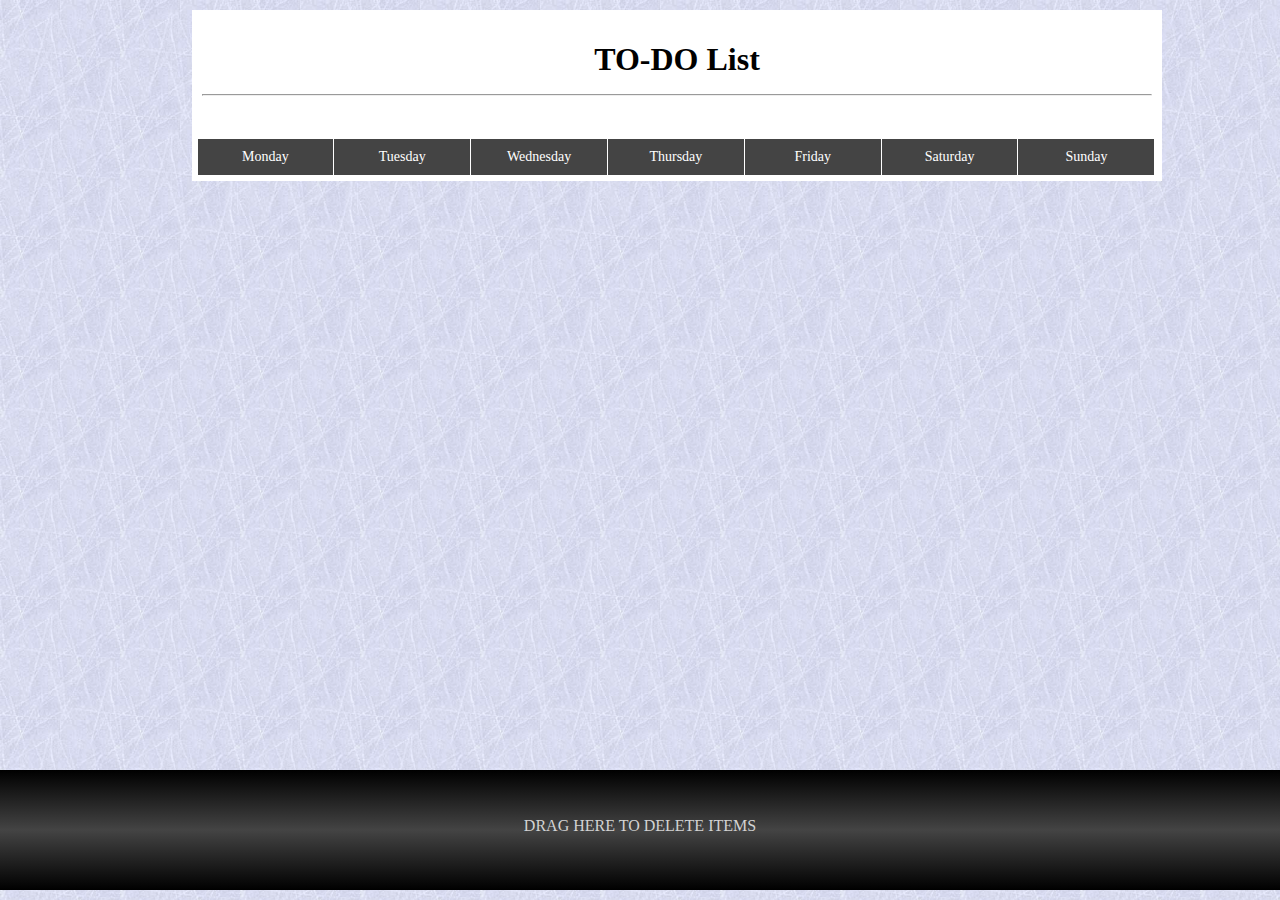
<file: index.html>
<!DOCTYPE html>

<html>
    <head>
        
        <title>To-do List</title>
        <link href="To-do.css" rel="stylesheet">
        <link href="normalize.css" rel="stylesheet">
        
        <link href="js/jquery-ui-1.12.1/jquery-ui.min.css" rel="stylesheet">
    </head>
    
    <body>

        <div class="container" id="todoListWrapper">
            <h1>TO-DO List <hr></h1>
           
            
            <div id="todoList">
                <ul>
                    <li class="listTitle">Monday</li>
                    <li class="addItem"><input type="text" placeholder="add new item..."></li>
                </ul>
                <ul>
                    <li class="listTitle">Tuesday</li>
                    <li class="addItem"><input type="text" placeholder="add new item..."></li>
                </ul>
                <ul>
                    <li class="listTitle">Wednesday</li>
                    <li class="addItem"><input type="text" placeholder="add new item..."></li>
                </ul>
                <ul>
                    <li class="listTitle">Thursday</li>
                    <li class="addItem"><input type="text" placeholder="add new item..."></li>
                </ul>
                <ul>
                    <li class="listTitle">Friday</li>
                    <li class="addItem"><input type="text" placeholder="add new item..."></li>
                </ul>
                <ul>
                    <li class="listTitle">Saturday</li>
                    <li class="addItem"><input type="text" placeholder="add new item..."></li>
                </ul>
                <ul>
                    <li class="listTitle">Sunday</li>
                    <li class="addItem"><input type="text" placeholder="add new item..."></li>
                </ul>
            </div><!--todoList-->
        </div><!--todoListWrapper-->
        
        <div id="trash"><br><br><block>DRAG HERE TO DELETE ITEMS</block></div>
        
        <!-- from the CDN net direct-->
<!--not working     <script src="//code.jquery.com/jquery-3.3.1.min.js"></script>       -->
        <!-- from the file if direct causes error-->
        <script>window.jQuery || document.write('<script src="js/jquery-3.3.1.js"><\/script>'); </script>
        
        <script src="js/jquery-ui-1.12.1/jquery-ui.min.js"></script>
        
        <!--default your created js otherwise-->    
        <script src="js/script.js"></script>
        
    </body>
</html>
</file>
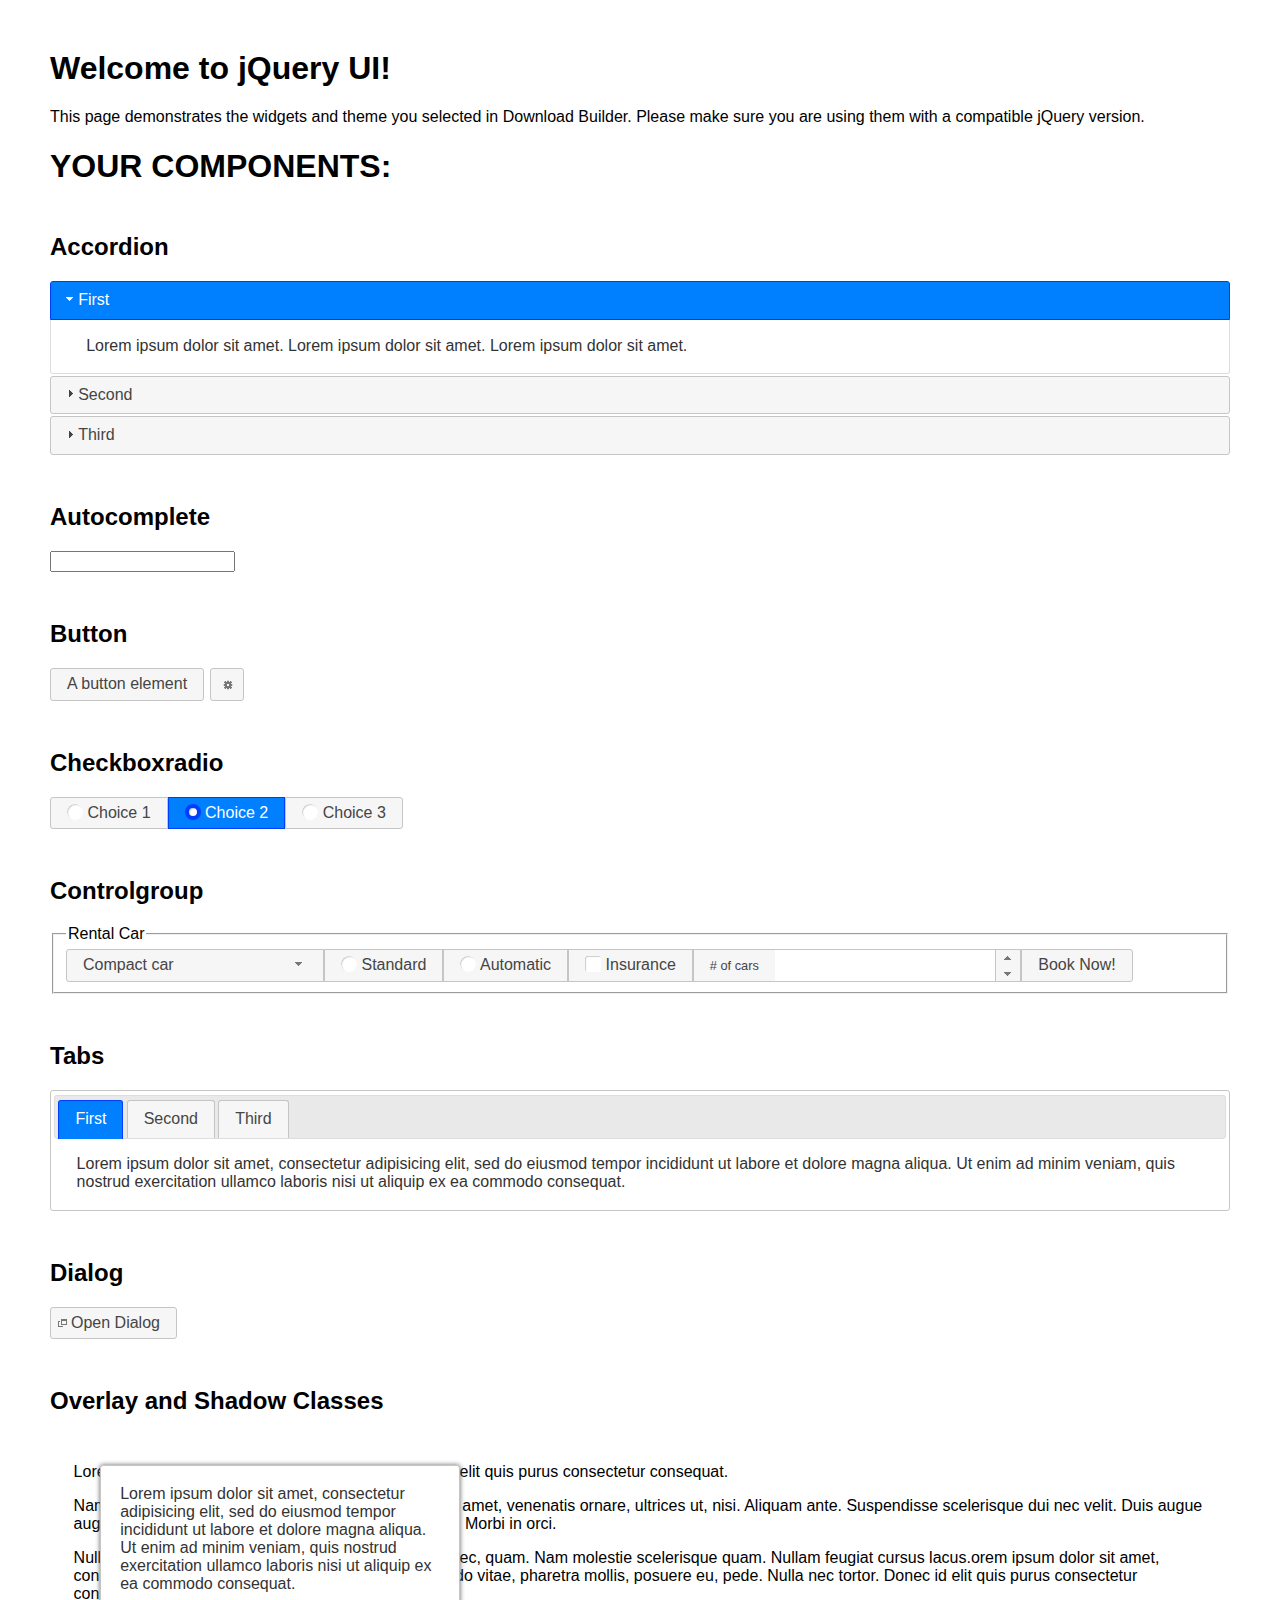
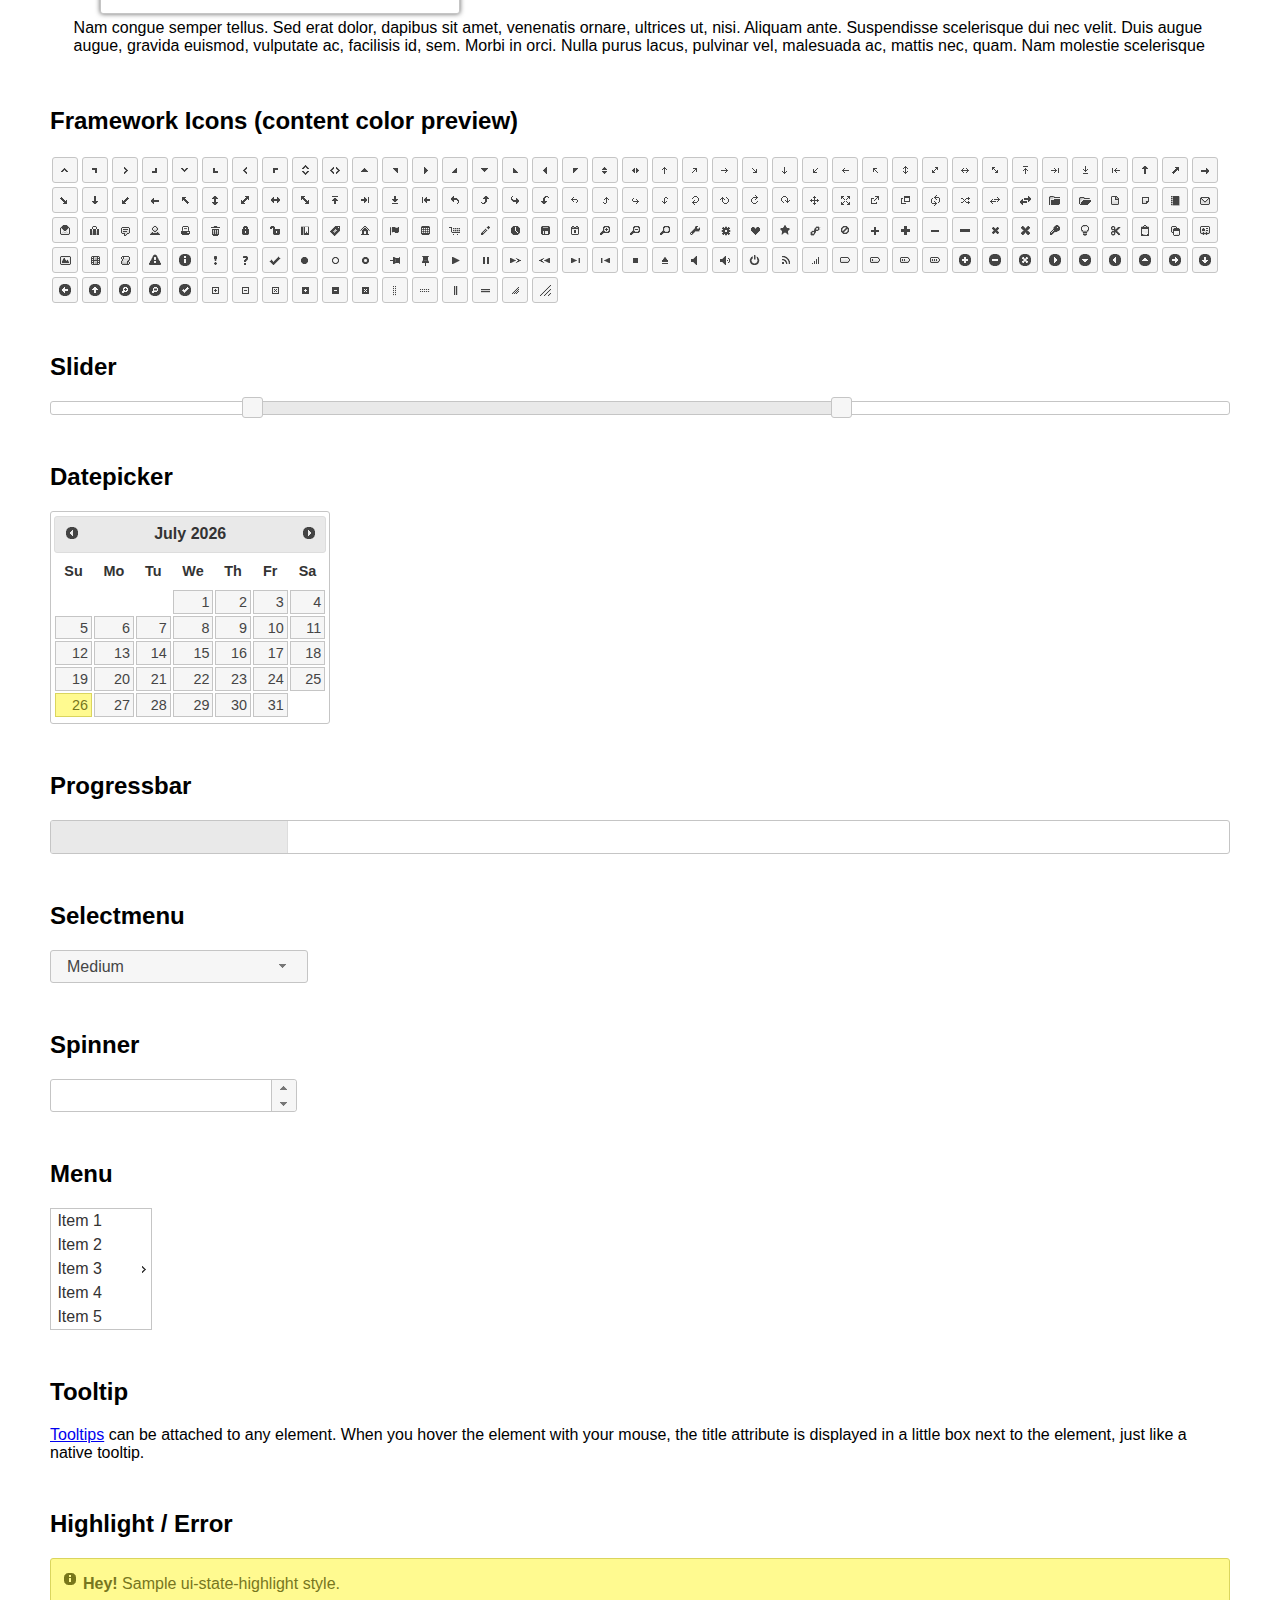
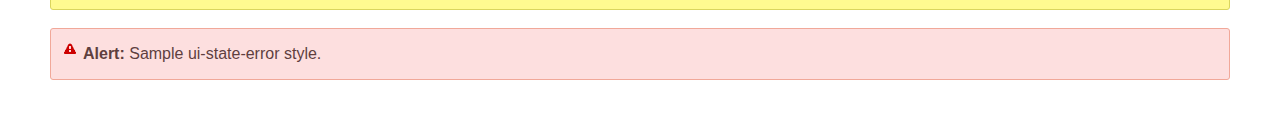
<file: js/jquery-ui-1.12.1/index.html>
<!doctype html>
<html lang="us">
<head>
	<meta charset="utf-8">
	<title>jQuery UI Example Page</title>
	<link href="jquery-ui.css" rel="stylesheet">
	<style>
	body{
		font-family: "Trebuchet MS", sans-serif;
		margin: 50px;
	}
	.demoHeaders {
		margin-top: 2em;
	}
	#dialog-link {
		padding: .4em 1em .4em 20px;
		text-decoration: none;
		position: relative;
	}
	#dialog-link span.ui-icon {
		margin: 0 5px 0 0;
		position: absolute;
		left: .2em;
		top: 50%;
		margin-top: -8px;
	}
	#icons {
		margin: 0;
		padding: 0;
	}
	#icons li {
		margin: 2px;
		position: relative;
		padding: 4px 0;
		cursor: pointer;
		float: left;
		list-style: none;
	}
	#icons span.ui-icon {
		float: left;
		margin: 0 4px;
	}
	.fakewindowcontain .ui-widget-overlay {
		position: absolute;
	}
	select {
		width: 200px;
	}
	</style>
</head>
<body>

<h1>Welcome to jQuery UI!</h1>

<div class="ui-widget">
	<p>This page demonstrates the widgets and theme you selected in Download Builder. Please make sure you are using them with a compatible jQuery version.</p>
</div>

<h1>YOUR COMPONENTS:</h1>


<!-- Accordion -->
<h2 class="demoHeaders">Accordion</h2>
<div id="accordion">
	<h3>First</h3>
	<div>Lorem ipsum dolor sit amet. Lorem ipsum dolor sit amet. Lorem ipsum dolor sit amet.</div>
	<h3>Second</h3>
	<div>Phasellus mattis tincidunt nibh.</div>
	<h3>Third</h3>
	<div>Nam dui erat, auctor a, dignissim quis.</div>
</div>



<!-- Autocomplete -->
<h2 class="demoHeaders">Autocomplete</h2>
<div>
	<input id="autocomplete" title="type &quot;a&quot;">
</div>



<!-- Button -->
<h2 class="demoHeaders">Button</h2>
<button id="button">A button element</button>
<button id="button-icon">An icon-only button</button>



<!-- Checkboxradio -->
<h2 class="demoHeaders">Checkboxradio</h2>
<form style="margin-top: 1em;">
	<div id="radioset">
		<input type="radio" id="radio1" name="radio"><label for="radio1">Choice 1</label>
		<input type="radio" id="radio2" name="radio" checked="checked"><label for="radio2">Choice 2</label>
		<input type="radio" id="radio3" name="radio"><label for="radio3">Choice 3</label>
	</div>
</form>



<!-- Controlgroup -->
<h2 class="demoHeaders">Controlgroup</h2>
<fieldset>
	<legend>Rental Car</legend>
	<div id="controlgroup">
		<select id="car-type">
			<option>Compact car</option>
			<option>Midsize car</option>
			<option>Full size car</option>
			<option>SUV</option>
			<option>Luxury</option>
			<option>Truck</option>
			<option>Van</option>
		</select>
		<label for="transmission-standard">Standard</label>
		<input type="radio" name="transmission" id="transmission-standard">
		<label for="transmission-automatic">Automatic</label>
		<input type="radio" name="transmission" id="transmission-automatic">
		<label for="insurance">Insurance</label>
		<input type="checkbox" name="insurance" id="insurance">
		<label for="horizontal-spinner" class="ui-controlgroup-label"># of cars</label>
		<input id="horizontal-spinner" class="ui-spinner-input">
		<button>Book Now!</button>
	</div>
</fieldset>



<!-- Tabs -->
<h2 class="demoHeaders">Tabs</h2>
<div id="tabs">
	<ul>
		<li><a href="#tabs-1">First</a></li>
		<li><a href="#tabs-2">Second</a></li>
		<li><a href="#tabs-3">Third</a></li>
	</ul>
	<div id="tabs-1">Lorem ipsum dolor sit amet, consectetur adipisicing elit, sed do eiusmod tempor incididunt ut labore et dolore magna aliqua. Ut enim ad minim veniam, quis nostrud exercitation ullamco laboris nisi ut aliquip ex ea commodo consequat.</div>
	<div id="tabs-2">Phasellus mattis tincidunt nibh. Cras orci urna, blandit id, pretium vel, aliquet ornare, felis. Maecenas scelerisque sem non nisl. Fusce sed lorem in enim dictum bibendum.</div>
	<div id="tabs-3">Nam dui erat, auctor a, dignissim quis, sollicitudin eu, felis. Pellentesque nisi urna, interdum eget, sagittis et, consequat vestibulum, lacus. Mauris porttitor ullamcorper augue.</div>
</div>



<h2 class="demoHeaders">Dialog</h2>
<p>
	<button id="dialog-link" class="ui-button ui-corner-all ui-widget">
		<span class="ui-icon ui-icon-newwin"></span>Open Dialog
	</button>
</p>

<h2 class="demoHeaders">Overlay and Shadow Classes</h2>
<div style="position: relative; width: 96%; height: 200px; padding:1% 2%; overflow:hidden;" class="fakewindowcontain">
	<p>Lorem ipsum dolor sit amet,  Nulla nec tortor. Donec id elit quis purus consectetur consequat. </p><p>Nam congue semper tellus. Sed erat dolor, dapibus sit amet, venenatis ornare, ultrices ut, nisi. Aliquam ante. Suspendisse scelerisque dui nec velit. Duis augue augue, gravida euismod, vulputate ac, facilisis id, sem. Morbi in orci. </p><p>Nulla purus lacus, pulvinar vel, malesuada ac, mattis nec, quam. Nam molestie scelerisque quam. Nullam feugiat cursus lacus.orem ipsum dolor sit amet, consectetur adipiscing elit. Donec libero risus, commodo vitae, pharetra mollis, posuere eu, pede. Nulla nec tortor. Donec id elit quis purus consectetur consequat. </p><p>Nam congue semper tellus. Sed erat dolor, dapibus sit amet, venenatis ornare, ultrices ut, nisi. Aliquam ante. Suspendisse scelerisque dui nec velit. Duis augue augue, gravida euismod, vulputate ac, facilisis id, sem. Morbi in orci. Nulla purus lacus, pulvinar vel, malesuada ac, mattis nec, quam. Nam molestie scelerisque quam. </p><p>Nullam feugiat cursus lacus.orem ipsum dolor sit amet, consectetur adipiscing elit. Donec libero risus, commodo vitae, pharetra mollis, posuere eu, pede. Nulla nec tortor. Donec id elit quis purus consectetur consequat. Nam congue semper tellus. Sed erat dolor, dapibus sit amet, venenatis ornare, ultrices ut, nisi. Aliquam ante. </p><p>Suspendisse scelerisque dui nec velit. Duis augue augue, gravida euismod, vulputate ac, facilisis id, sem. Morbi in orci. Nulla purus lacus, pulvinar vel, malesuada ac, mattis nec, quam. Nam molestie scelerisque quam. Nullam feugiat cursus lacus.orem ipsum dolor sit amet, consectetur adipiscing elit. Donec libero risus, commodo vitae, pharetra mollis, posuere eu, pede. Nulla nec tortor. Donec id elit quis purus consectetur consequat. Nam congue semper tellus. Sed erat dolor, dapibus sit amet, venenatis ornare, ultrices ut, nisi. </p>

	<!-- ui-dialog -->
	<div class="ui-widget-overlay ui-front"></div>
	<div style="position: absolute; width: 320px; left: 50px; top: 30px; padding: 1.2em" class="ui-widget ui-front ui-widget-content ui-corner-all ui-widget-shadow">
		Lorem ipsum dolor sit amet, consectetur adipisicing elit, sed do eiusmod tempor incididunt ut labore et dolore magna aliqua. Ut enim ad minim veniam, quis nostrud exercitation ullamco laboris nisi ut aliquip ex ea commodo consequat.
	</div>

</div>

<!-- ui-dialog -->
<div id="dialog" title="Dialog Title">
	<p>Lorem ipsum dolor sit amet, consectetur adipisicing elit, sed do eiusmod tempor incididunt ut labore et dolore magna aliqua. Ut enim ad minim veniam, quis nostrud exercitation ullamco laboris nisi ut aliquip ex ea commodo consequat.</p>
</div>



<h2 class="demoHeaders">Framework Icons (content color preview)</h2>
<ul id="icons" class="ui-widget ui-helper-clearfix">
	<li class="ui-state-default ui-corner-all" title=".ui-icon-caret-1-n"><span class="ui-icon ui-icon-caret-1-n"></span></li>
	<li class="ui-state-default ui-corner-all" title=".ui-icon-caret-1-ne"><span class="ui-icon ui-icon-caret-1-ne"></span></li>
	<li class="ui-state-default ui-corner-all" title=".ui-icon-caret-1-e"><span class="ui-icon ui-icon-caret-1-e"></span></li>
	<li class="ui-state-default ui-corner-all" title=".ui-icon-caret-1-se"><span class="ui-icon ui-icon-caret-1-se"></span></li>
	<li class="ui-state-default ui-corner-all" title=".ui-icon-caret-1-s"><span class="ui-icon ui-icon-caret-1-s"></span></li>
	<li class="ui-state-default ui-corner-all" title=".ui-icon-caret-1-sw"><span class="ui-icon ui-icon-caret-1-sw"></span></li>
	<li class="ui-state-default ui-corner-all" title=".ui-icon-caret-1-w"><span class="ui-icon ui-icon-caret-1-w"></span></li>
	<li class="ui-state-default ui-corner-all" title=".ui-icon-caret-1-nw"><span class="ui-icon ui-icon-caret-1-nw"></span></li>
	<li class="ui-state-default ui-corner-all" title=".ui-icon-caret-2-n-s"><span class="ui-icon ui-icon-caret-2-n-s"></span></li>
	<li class="ui-state-default ui-corner-all" title=".ui-icon-caret-2-e-w"><span class="ui-icon ui-icon-caret-2-e-w"></span></li>
	<li class="ui-state-default ui-corner-all" title=".ui-icon-triangle-1-n"><span class="ui-icon ui-icon-triangle-1-n"></span></li>
	<li class="ui-state-default ui-corner-all" title=".ui-icon-triangle-1-ne"><span class="ui-icon ui-icon-triangle-1-ne"></span></li>
	<li class="ui-state-default ui-corner-all" title=".ui-icon-triangle-1-e"><span class="ui-icon ui-icon-triangle-1-e"></span></li>
	<li class="ui-state-default ui-corner-all" title=".ui-icon-triangle-1-se"><span class="ui-icon ui-icon-triangle-1-se"></span></li>
	<li class="ui-state-default ui-corner-all" title=".ui-icon-triangle-1-s"><span class="ui-icon ui-icon-triangle-1-s"></span></li>
	<li class="ui-state-default ui-corner-all" title=".ui-icon-triangle-1-sw"><span class="ui-icon ui-icon-triangle-1-sw"></span></li>
	<li class="ui-state-default ui-corner-all" title=".ui-icon-triangle-1-w"><span class="ui-icon ui-icon-triangle-1-w"></span></li>
	<li class="ui-state-default ui-corner-all" title=".ui-icon-triangle-1-nw"><span class="ui-icon ui-icon-triangle-1-nw"></span></li>
	<li class="ui-state-default ui-corner-all" title=".ui-icon-triangle-2-n-s"><span class="ui-icon ui-icon-triangle-2-n-s"></span></li>
	<li class="ui-state-default ui-corner-all" title=".ui-icon-triangle-2-e-w"><span class="ui-icon ui-icon-triangle-2-e-w"></span></li>
	<li class="ui-state-default ui-corner-all" title=".ui-icon-arrow-1-n"><span class="ui-icon ui-icon-arrow-1-n"></span></li>
	<li class="ui-state-default ui-corner-all" title=".ui-icon-arrow-1-ne"><span class="ui-icon ui-icon-arrow-1-ne"></span></li>
	<li class="ui-state-default ui-corner-all" title=".ui-icon-arrow-1-e"><span class="ui-icon ui-icon-arrow-1-e"></span></li>
	<li class="ui-state-default ui-corner-all" title=".ui-icon-arrow-1-se"><span class="ui-icon ui-icon-arrow-1-se"></span></li>
	<li class="ui-state-default ui-corner-all" title=".ui-icon-arrow-1-s"><span class="ui-icon ui-icon-arrow-1-s"></span></li>
	<li class="ui-state-default ui-corner-all" title=".ui-icon-arrow-1-sw"><span class="ui-icon ui-icon-arrow-1-sw"></span></li>
	<li class="ui-state-default ui-corner-all" title=".ui-icon-arrow-1-w"><span class="ui-icon ui-icon-arrow-1-w"></span></li>
	<li class="ui-state-default ui-corner-all" title=".ui-icon-arrow-1-nw"><span class="ui-icon ui-icon-arrow-1-nw"></span></li>
	<li class="ui-state-default ui-corner-all" title=".ui-icon-arrow-2-n-s"><span class="ui-icon ui-icon-arrow-2-n-s"></span></li>
	<li class="ui-state-default ui-corner-all" title=".ui-icon-arrow-2-ne-sw"><span class="ui-icon ui-icon-arrow-2-ne-sw"></span></li>
	<li class="ui-state-default ui-corner-all" title=".ui-icon-arrow-2-e-w"><span class="ui-icon ui-icon-arrow-2-e-w"></span></li>
	<li class="ui-state-default ui-corner-all" title=".ui-icon-arrow-2-se-nw"><span class="ui-icon ui-icon-arrow-2-se-nw"></span></li>
	<li class="ui-state-default ui-corner-all" title=".ui-icon-arrowstop-1-n"><span class="ui-icon ui-icon-arrowstop-1-n"></span></li>
	<li class="ui-state-default ui-corner-all" title=".ui-icon-arrowstop-1-e"><span class="ui-icon ui-icon-arrowstop-1-e"></span></li>
	<li class="ui-state-default ui-corner-all" title=".ui-icon-arrowstop-1-s"><span class="ui-icon ui-icon-arrowstop-1-s"></span></li>
	<li class="ui-state-default ui-corner-all" title=".ui-icon-arrowstop-1-w"><span class="ui-icon ui-icon-arrowstop-1-w"></span></li>
	<li class="ui-state-default ui-corner-all" title=".ui-icon-arrowthick-1-n"><span class="ui-icon ui-icon-arrowthick-1-n"></span></li>
	<li class="ui-state-default ui-corner-all" title=".ui-icon-arrowthick-1-ne"><span class="ui-icon ui-icon-arrowthick-1-ne"></span></li>
	<li class="ui-state-default ui-corner-all" title=".ui-icon-arrowthick-1-e"><span class="ui-icon ui-icon-arrowthick-1-e"></span></li>
	<li class="ui-state-default ui-corner-all" title=".ui-icon-arrowthick-1-se"><span class="ui-icon ui-icon-arrowthick-1-se"></span></li>
	<li class="ui-state-default ui-corner-all" title=".ui-icon-arrowthick-1-s"><span class="ui-icon ui-icon-arrowthick-1-s"></span></li>
	<li class="ui-state-default ui-corner-all" title=".ui-icon-arrowthick-1-sw"><span class="ui-icon ui-icon-arrowthick-1-sw"></span></li>
	<li class="ui-state-default ui-corner-all" title=".ui-icon-arrowthick-1-w"><span class="ui-icon ui-icon-arrowthick-1-w"></span></li>
	<li class="ui-state-default ui-corner-all" title=".ui-icon-arrowthick-1-nw"><span class="ui-icon ui-icon-arrowthick-1-nw"></span></li>
	<li class="ui-state-default ui-corner-all" title=".ui-icon-arrowthick-2-n-s"><span class="ui-icon ui-icon-arrowthick-2-n-s"></span></li>
	<li class="ui-state-default ui-corner-all" title=".ui-icon-arrowthick-2-ne-sw"><span class="ui-icon ui-icon-arrowthick-2-ne-sw"></span></li>
	<li class="ui-state-default ui-corner-all" title=".ui-icon-arrowthick-2-e-w"><span class="ui-icon ui-icon-arrowthick-2-e-w"></span></li>
	<li class="ui-state-default ui-corner-all" title=".ui-icon-arrowthick-2-se-nw"><span class="ui-icon ui-icon-arrowthick-2-se-nw"></span></li>
	<li class="ui-state-default ui-corner-all" title=".ui-icon-arrowthickstop-1-n"><span class="ui-icon ui-icon-arrowthickstop-1-n"></span></li>
	<li class="ui-state-default ui-corner-all" title=".ui-icon-arrowthickstop-1-e"><span class="ui-icon ui-icon-arrowthickstop-1-e"></span></li>
	<li class="ui-state-default ui-corner-all" title=".ui-icon-arrowthickstop-1-s"><span class="ui-icon ui-icon-arrowthickstop-1-s"></span></li>
	<li class="ui-state-default ui-corner-all" title=".ui-icon-arrowthickstop-1-w"><span class="ui-icon ui-icon-arrowthickstop-1-w"></span></li>
	<li class="ui-state-default ui-corner-all" title=".ui-icon-arrowreturnthick-1-w"><span class="ui-icon ui-icon-arrowreturnthick-1-w"></span></li>
	<li class="ui-state-default ui-corner-all" title=".ui-icon-arrowreturnthick-1-n"><span class="ui-icon ui-icon-arrowreturnthick-1-n"></span></li>
	<li class="ui-state-default ui-corner-all" title=".ui-icon-arrowreturnthick-1-e"><span class="ui-icon ui-icon-arrowreturnthick-1-e"></span></li>
	<li class="ui-state-default ui-corner-all" title=".ui-icon-arrowreturnthick-1-s"><span class="ui-icon ui-icon-arrowreturnthick-1-s"></span></li>
	<li class="ui-state-default ui-corner-all" title=".ui-icon-arrowreturn-1-w"><span class="ui-icon ui-icon-arrowreturn-1-w"></span></li>
	<li class="ui-state-default ui-corner-all" title=".ui-icon-arrowreturn-1-n"><span class="ui-icon ui-icon-arrowreturn-1-n"></span></li>
	<li class="ui-state-default ui-corner-all" title=".ui-icon-arrowreturn-1-e"><span class="ui-icon ui-icon-arrowreturn-1-e"></span></li>
	<li class="ui-state-default ui-corner-all" title=".ui-icon-arrowreturn-1-s"><span class="ui-icon ui-icon-arrowreturn-1-s"></span></li>
	<li class="ui-state-default ui-corner-all" title=".ui-icon-arrowrefresh-1-w"><span class="ui-icon ui-icon-arrowrefresh-1-w"></span></li>
	<li class="ui-state-default ui-corner-all" title=".ui-icon-arrowrefresh-1-n"><span class="ui-icon ui-icon-arrowrefresh-1-n"></span></li>
	<li class="ui-state-default ui-corner-all" title=".ui-icon-arrowrefresh-1-e"><span class="ui-icon ui-icon-arrowrefresh-1-e"></span></li>
	<li class="ui-state-default ui-corner-all" title=".ui-icon-arrowrefresh-1-s"><span class="ui-icon ui-icon-arrowrefresh-1-s"></span></li>
	<li class="ui-state-default ui-corner-all" title=".ui-icon-arrow-4"><span class="ui-icon ui-icon-arrow-4"></span></li>
	<li class="ui-state-default ui-corner-all" title=".ui-icon-arrow-4-diag"><span class="ui-icon ui-icon-arrow-4-diag"></span></li>
	<li class="ui-state-default ui-corner-all" title=".ui-icon-extlink"><span class="ui-icon ui-icon-extlink"></span></li>
	<li class="ui-state-default ui-corner-all" title=".ui-icon-newwin"><span class="ui-icon ui-icon-newwin"></span></li>
	<li class="ui-state-default ui-corner-all" title=".ui-icon-refresh"><span class="ui-icon ui-icon-refresh"></span></li>
	<li class="ui-state-default ui-corner-all" title=".ui-icon-shuffle"><span class="ui-icon ui-icon-shuffle"></span></li>
	<li class="ui-state-default ui-corner-all" title=".ui-icon-transfer-e-w"><span class="ui-icon ui-icon-transfer-e-w"></span></li>
	<li class="ui-state-default ui-corner-all" title=".ui-icon-transferthick-e-w"><span class="ui-icon ui-icon-transferthick-e-w"></span></li>
	<li class="ui-state-default ui-corner-all" title=".ui-icon-folder-collapsed"><span class="ui-icon ui-icon-folder-collapsed"></span></li>
	<li class="ui-state-default ui-corner-all" title=".ui-icon-folder-open"><span class="ui-icon ui-icon-folder-open"></span></li>
	<li class="ui-state-default ui-corner-all" title=".ui-icon-document"><span class="ui-icon ui-icon-document"></span></li>
	<li class="ui-state-default ui-corner-all" title=".ui-icon-document-b"><span class="ui-icon ui-icon-document-b"></span></li>
	<li class="ui-state-default ui-corner-all" title=".ui-icon-note"><span class="ui-icon ui-icon-note"></span></li>
	<li class="ui-state-default ui-corner-all" title=".ui-icon-mail-closed"><span class="ui-icon ui-icon-mail-closed"></span></li>
	<li class="ui-state-default ui-corner-all" title=".ui-icon-mail-open"><span class="ui-icon ui-icon-mail-open"></span></li>
	<li class="ui-state-default ui-corner-all" title=".ui-icon-suitcase"><span class="ui-icon ui-icon-suitcase"></span></li>
	<li class="ui-state-default ui-corner-all" title=".ui-icon-comment"><span class="ui-icon ui-icon-comment"></span></li>
	<li class="ui-state-default ui-corner-all" title=".ui-icon-person"><span class="ui-icon ui-icon-person"></span></li>
	<li class="ui-state-default ui-corner-all" title=".ui-icon-print"><span class="ui-icon ui-icon-print"></span></li>
	<li class="ui-state-default ui-corner-all" title=".ui-icon-trash"><span class="ui-icon ui-icon-trash"></span></li>
	<li class="ui-state-default ui-corner-all" title=".ui-icon-locked"><span class="ui-icon ui-icon-locked"></span></li>
	<li class="ui-state-default ui-corner-all" title=".ui-icon-unlocked"><span class="ui-icon ui-icon-unlocked"></span></li>
	<li class="ui-state-default ui-corner-all" title=".ui-icon-bookmark"><span class="ui-icon ui-icon-bookmark"></span></li>
	<li class="ui-state-default ui-corner-all" title=".ui-icon-tag"><span class="ui-icon ui-icon-tag"></span></li>
	<li class="ui-state-default ui-corner-all" title=".ui-icon-home"><span class="ui-icon ui-icon-home"></span></li>
	<li class="ui-state-default ui-corner-all" title=".ui-icon-flag"><span class="ui-icon ui-icon-flag"></span></li>
	<li class="ui-state-default ui-corner-all" title=".ui-icon-calculator"><span class="ui-icon ui-icon-calculator"></span></li>
	<li class="ui-state-default ui-corner-all" title=".ui-icon-cart"><span class="ui-icon ui-icon-cart"></span></li>
	<li class="ui-state-default ui-corner-all" title=".ui-icon-pencil"><span class="ui-icon ui-icon-pencil"></span></li>
	<li class="ui-state-default ui-corner-all" title=".ui-icon-clock"><span class="ui-icon ui-icon-clock"></span></li>
	<li class="ui-state-default ui-corner-all" title=".ui-icon-disk"><span class="ui-icon ui-icon-disk"></span></li>
	<li class="ui-state-default ui-corner-all" title=".ui-icon-calendar"><span class="ui-icon ui-icon-calendar"></span></li>
	<li class="ui-state-default ui-corner-all" title=".ui-icon-zoomin"><span class="ui-icon ui-icon-zoomin"></span></li>
	<li class="ui-state-default ui-corner-all" title=".ui-icon-zoomout"><span class="ui-icon ui-icon-zoomout"></span></li>
	<li class="ui-state-default ui-corner-all" title=".ui-icon-search"><span class="ui-icon ui-icon-search"></span></li>
	<li class="ui-state-default ui-corner-all" title=".ui-icon-wrench"><span class="ui-icon ui-icon-wrench"></span></li>
	<li class="ui-state-default ui-corner-all" title=".ui-icon-gear"><span class="ui-icon ui-icon-gear"></span></li>
	<li class="ui-state-default ui-corner-all" title=".ui-icon-heart"><span class="ui-icon ui-icon-heart"></span></li>
	<li class="ui-state-default ui-corner-all" title=".ui-icon-star"><span class="ui-icon ui-icon-star"></span></li>
	<li class="ui-state-default ui-corner-all" title=".ui-icon-link"><span class="ui-icon ui-icon-link"></span></li>
	<li class="ui-state-default ui-corner-all" title=".ui-icon-cancel"><span class="ui-icon ui-icon-cancel"></span></li>
	<li class="ui-state-default ui-corner-all" title=".ui-icon-plus"><span class="ui-icon ui-icon-plus"></span></li>
	<li class="ui-state-default ui-corner-all" title=".ui-icon-plusthick"><span class="ui-icon ui-icon-plusthick"></span></li>
	<li class="ui-state-default ui-corner-all" title=".ui-icon-minus"><span class="ui-icon ui-icon-minus"></span></li>
	<li class="ui-state-default ui-corner-all" title=".ui-icon-minusthick"><span class="ui-icon ui-icon-minusthick"></span></li>
	<li class="ui-state-default ui-corner-all" title=".ui-icon-close"><span class="ui-icon ui-icon-close"></span></li>
	<li class="ui-state-default ui-corner-all" title=".ui-icon-closethick"><span class="ui-icon ui-icon-closethick"></span></li>
	<li class="ui-state-default ui-corner-all" title=".ui-icon-key"><span class="ui-icon ui-icon-key"></span></li>
	<li class="ui-state-default ui-corner-all" title=".ui-icon-lightbulb"><span class="ui-icon ui-icon-lightbulb"></span></li>
	<li class="ui-state-default ui-corner-all" title=".ui-icon-scissors"><span class="ui-icon ui-icon-scissors"></span></li>
	<li class="ui-state-default ui-corner-all" title=".ui-icon-clipboard"><span class="ui-icon ui-icon-clipboard"></span></li>
	<li class="ui-state-default ui-corner-all" title=".ui-icon-copy"><span class="ui-icon ui-icon-copy"></span></li>
	<li class="ui-state-default ui-corner-all" title=".ui-icon-contact"><span class="ui-icon ui-icon-contact"></span></li>
	<li class="ui-state-default ui-corner-all" title=".ui-icon-image"><span class="ui-icon ui-icon-image"></span></li>
	<li class="ui-state-default ui-corner-all" title=".ui-icon-video"><span class="ui-icon ui-icon-video"></span></li>
	<li class="ui-state-default ui-corner-all" title=".ui-icon-script"><span class="ui-icon ui-icon-script"></span></li>
	<li class="ui-state-default ui-corner-all" title=".ui-icon-alert"><span class="ui-icon ui-icon-alert"></span></li>
	<li class="ui-state-default ui-corner-all" title=".ui-icon-info"><span class="ui-icon ui-icon-info"></span></li>
	<li class="ui-state-default ui-corner-all" title=".ui-icon-notice"><span class="ui-icon ui-icon-notice"></span></li>
	<li class="ui-state-default ui-corner-all" title=".ui-icon-help"><span class="ui-icon ui-icon-help"></span></li>
	<li class="ui-state-default ui-corner-all" title=".ui-icon-check"><span class="ui-icon ui-icon-check"></span></li>
	<li class="ui-state-default ui-corner-all" title=".ui-icon-bullet"><span class="ui-icon ui-icon-bullet"></span></li>
	<li class="ui-state-default ui-corner-all" title=".ui-icon-radio-off"><span class="ui-icon ui-icon-radio-off"></span></li>
	<li class="ui-state-default ui-corner-all" title=".ui-icon-radio-on"><span class="ui-icon ui-icon-radio-on"></span></li>
	<li class="ui-state-default ui-corner-all" title=".ui-icon-pin-w"><span class="ui-icon ui-icon-pin-w"></span></li>
	<li class="ui-state-default ui-corner-all" title=".ui-icon-pin-s"><span class="ui-icon ui-icon-pin-s"></span></li>
	<li class="ui-state-default ui-corner-all" title=".ui-icon-play"><span class="ui-icon ui-icon-play"></span></li>
	<li class="ui-state-default ui-corner-all" title=".ui-icon-pause"><span class="ui-icon ui-icon-pause"></span></li>
	<li class="ui-state-default ui-corner-all" title=".ui-icon-seek-next"><span class="ui-icon ui-icon-seek-next"></span></li>
	<li class="ui-state-default ui-corner-all" title=".ui-icon-seek-prev"><span class="ui-icon ui-icon-seek-prev"></span></li>
	<li class="ui-state-default ui-corner-all" title=".ui-icon-seek-end"><span class="ui-icon ui-icon-seek-end"></span></li>
	<li class="ui-state-default ui-corner-all" title=".ui-icon-seek-first"><span class="ui-icon ui-icon-seek-first"></span></li>
	<li class="ui-state-default ui-corner-all" title=".ui-icon-stop"><span class="ui-icon ui-icon-stop"></span></li>
	<li class="ui-state-default ui-corner-all" title=".ui-icon-eject"><span class="ui-icon ui-icon-eject"></span></li>
	<li class="ui-state-default ui-corner-all" title=".ui-icon-volume-off"><span class="ui-icon ui-icon-volume-off"></span></li>
	<li class="ui-state-default ui-corner-all" title=".ui-icon-volume-on"><span class="ui-icon ui-icon-volume-on"></span></li>
	<li class="ui-state-default ui-corner-all" title=".ui-icon-power"><span class="ui-icon ui-icon-power"></span></li>
	<li class="ui-state-default ui-corner-all" title=".ui-icon-signal-diag"><span class="ui-icon ui-icon-signal-diag"></span></li>
	<li class="ui-state-default ui-corner-all" title=".ui-icon-signal"><span class="ui-icon ui-icon-signal"></span></li>
	<li class="ui-state-default ui-corner-all" title=".ui-icon-battery-0"><span class="ui-icon ui-icon-battery-0"></span></li>
	<li class="ui-state-default ui-corner-all" title=".ui-icon-battery-1"><span class="ui-icon ui-icon-battery-1"></span></li>
	<li class="ui-state-default ui-corner-all" title=".ui-icon-battery-2"><span class="ui-icon ui-icon-battery-2"></span></li>
	<li class="ui-state-default ui-corner-all" title=".ui-icon-battery-3"><span class="ui-icon ui-icon-battery-3"></span></li>
	<li class="ui-state-default ui-corner-all" title=".ui-icon-circle-plus"><span class="ui-icon ui-icon-circle-plus"></span></li>
	<li class="ui-state-default ui-corner-all" title=".ui-icon-circle-minus"><span class="ui-icon ui-icon-circle-minus"></span></li>
	<li class="ui-state-default ui-corner-all" title=".ui-icon-circle-close"><span class="ui-icon ui-icon-circle-close"></span></li>
	<li class="ui-state-default ui-corner-all" title=".ui-icon-circle-triangle-e"><span class="ui-icon ui-icon-circle-triangle-e"></span></li>
	<li class="ui-state-default ui-corner-all" title=".ui-icon-circle-triangle-s"><span class="ui-icon ui-icon-circle-triangle-s"></span></li>
	<li class="ui-state-default ui-corner-all" title=".ui-icon-circle-triangle-w"><span class="ui-icon ui-icon-circle-triangle-w"></span></li>
	<li class="ui-state-default ui-corner-all" title=".ui-icon-circle-triangle-n"><span class="ui-icon ui-icon-circle-triangle-n"></span></li>
	<li class="ui-state-default ui-corner-all" title=".ui-icon-circle-arrow-e"><span class="ui-icon ui-icon-circle-arrow-e"></span></li>
	<li class="ui-state-default ui-corner-all" title=".ui-icon-circle-arrow-s"><span class="ui-icon ui-icon-circle-arrow-s"></span></li>
	<li class="ui-state-default ui-corner-all" title=".ui-icon-circle-arrow-w"><span class="ui-icon ui-icon-circle-arrow-w"></span></li>
	<li class="ui-state-default ui-corner-all" title=".ui-icon-circle-arrow-n"><span class="ui-icon ui-icon-circle-arrow-n"></span></li>
	<li class="ui-state-default ui-corner-all" title=".ui-icon-circle-zoomin"><span class="ui-icon ui-icon-circle-zoomin"></span></li>
	<li class="ui-state-default ui-corner-all" title=".ui-icon-circle-zoomout"><span class="ui-icon ui-icon-circle-zoomout"></span></li>
	<li class="ui-state-default ui-corner-all" title=".ui-icon-circle-check"><span class="ui-icon ui-icon-circle-check"></span></li>
	<li class="ui-state-default ui-corner-all" title=".ui-icon-circlesmall-plus"><span class="ui-icon ui-icon-circlesmall-plus"></span></li>
	<li class="ui-state-default ui-corner-all" title=".ui-icon-circlesmall-minus"><span class="ui-icon ui-icon-circlesmall-minus"></span></li>
	<li class="ui-state-default ui-corner-all" title=".ui-icon-circlesmall-close"><span class="ui-icon ui-icon-circlesmall-close"></span></li>
	<li class="ui-state-default ui-corner-all" title=".ui-icon-squaresmall-plus"><span class="ui-icon ui-icon-squaresmall-plus"></span></li>
	<li class="ui-state-default ui-corner-all" title=".ui-icon-squaresmall-minus"><span class="ui-icon ui-icon-squaresmall-minus"></span></li>
	<li class="ui-state-default ui-corner-all" title=".ui-icon-squaresmall-close"><span class="ui-icon ui-icon-squaresmall-close"></span></li>
	<li class="ui-state-default ui-corner-all" title=".ui-icon-grip-dotted-vertical"><span class="ui-icon ui-icon-grip-dotted-vertical"></span></li>
	<li class="ui-state-default ui-corner-all" title=".ui-icon-grip-dotted-horizontal"><span class="ui-icon ui-icon-grip-dotted-horizontal"></span></li>
	<li class="ui-state-default ui-corner-all" title=".ui-icon-grip-solid-vertical"><span class="ui-icon ui-icon-grip-solid-vertical"></span></li>
	<li class="ui-state-default ui-corner-all" title=".ui-icon-grip-solid-horizontal"><span class="ui-icon ui-icon-grip-solid-horizontal"></span></li>
	<li class="ui-state-default ui-corner-all" title=".ui-icon-gripsmall-diagonal-se"><span class="ui-icon ui-icon-gripsmall-diagonal-se"></span></li>
	<li class="ui-state-default ui-corner-all" title=".ui-icon-grip-diagonal-se"><span class="ui-icon ui-icon-grip-diagonal-se"></span></li>
</ul>


<!-- Slider -->
<h2 class="demoHeaders">Slider</h2>
<div id="slider"></div>



<!-- Datepicker -->
<h2 class="demoHeaders">Datepicker</h2>
<div id="datepicker"></div>



<!-- Progressbar -->
<h2 class="demoHeaders">Progressbar</h2>
<div id="progressbar"></div>



<!-- Progressbar -->
<h2 class="demoHeaders">Selectmenu</h2>
<select id="selectmenu">
	<option>Slower</option>
	<option>Slow</option>
	<option selected="selected">Medium</option>
	<option>Fast</option>
	<option>Faster</option>
</select>



<!-- Spinner -->
<h2 class="demoHeaders">Spinner</h2>
<input id="spinner">



<!-- Menu -->
<h2 class="demoHeaders">Menu</h2>
<ul style="width:100px;" id="menu">
	<li><div>Item 1</div></li>
	<li><div>Item 2</div></li>
	<li><div>Item 3</div>
		<ul>
			<li><div>Item 3-1</div></li>
			<li><div>Item 3-2</div></li>
			<li><div>Item 3-3</div></li>
			<li><div>Item 3-4</div></li>
			<li><div>Item 3-5</div></li>
		</ul>
	</li>
	<li><div>Item 4</div></li>
	<li><div>Item 5</div></li>
</ul>



<!-- Tooltip -->
<h2 class="demoHeaders">Tooltip</h2>
<p id="tooltip">
	<a href="#" title="That&apos;s what this widget is">Tooltips</a> can be attached to any element. When you hover
the element with your mouse, the title attribute is displayed in a little box next to the element, just like a native tooltip.
</p>


<!-- Highlight / Error -->
<h2 class="demoHeaders">Highlight / Error</h2>
<div class="ui-widget">
	<div class="ui-state-highlight ui-corner-all" style="margin-top: 20px; padding: 0 .7em;">
		<p><span class="ui-icon ui-icon-info" style="float: left; margin-right: .3em;"></span>
		<strong>Hey!</strong> Sample ui-state-highlight style.</p>
	</div>
</div>
<br>
<div class="ui-widget">
	<div class="ui-state-error ui-corner-all" style="padding: 0 .7em;">
		<p><span class="ui-icon ui-icon-alert" style="float: left; margin-right: .3em;"></span>
		<strong>Alert:</strong> Sample ui-state-error style.</p>
	</div>
</div>

<script src="external/jquery/jquery.js"></script>
<script src="jquery-ui.js"></script>
<script>

$( "#accordion" ).accordion();



var availableTags = [
	"ActionScript",
	"AppleScript",
	"Asp",
	"BASIC",
	"C",
	"C++",
	"Clojure",
	"COBOL",
	"ColdFusion",
	"Erlang",
	"Fortran",
	"Groovy",
	"Haskell",
	"Java",
	"JavaScript",
	"Lisp",
	"Perl",
	"PHP",
	"Python",
	"Ruby",
	"Scala",
	"Scheme"
];
$( "#autocomplete" ).autocomplete({
	source: availableTags
});



$( "#button" ).button();
$( "#button-icon" ).button({
	icon: "ui-icon-gear",
	showLabel: false
});



$( "#radioset" ).buttonset();



$( "#controlgroup" ).controlgroup();



$( "#tabs" ).tabs();



$( "#dialog" ).dialog({
	autoOpen: false,
	width: 400,
	buttons: [
		{
			text: "Ok",
			click: function() {
				$( this ).dialog( "close" );
			}
		},
		{
			text: "Cancel",
			click: function() {
				$( this ).dialog( "close" );
			}
		}
	]
});

// Link to open the dialog
$( "#dialog-link" ).click(function( event ) {
	$( "#dialog" ).dialog( "open" );
	event.preventDefault();
});



$( "#datepicker" ).datepicker({
	inline: true
});



$( "#slider" ).slider({
	range: true,
	values: [ 17, 67 ]
});



$( "#progressbar" ).progressbar({
	value: 20
});



$( "#spinner" ).spinner();



$( "#menu" ).menu();



$( "#tooltip" ).tooltip();



$( "#selectmenu" ).selectmenu();


// Hover states on the static widgets
$( "#dialog-link, #icons li" ).hover(
	function() {
		$( this ).addClass( "ui-state-hover" );
	},
	function() {
		$( this ).removeClass( "ui-state-hover" );
	}
);
</script>
</body>
</html>
</file>
<file: To-do.css>
html{
    background: url('images/ice.png') repeat;
}

#todoListWrapper h1{
    text-align: center;
    padding: 5px;
}

#todoListWrapper{
    padding: 5px;
    width: 960px;
    height: inherit;
    text-align: center;
    position: relative;
    margin-top: 10px;
    left: 15%;
    background: #fff;
}



#todoList:after{
    clear: both;
    display: table;
    content: "";
}

#todoList ul{
    float: left;
    width: 14.15%;
    margin: 0;
    padding: 0.5px;
    position: relative;
    list-style: none;
}


#todoList li{
    background: none;
    padding: 5px;
    border: none;
    margin: 0;
    text-align: left;
    font-size: 12px;
}

#todoList li:hover{
    background: #eee;
}

#todoList li.listTitle{
    background: #444;
    list-style-position: inside;
    color: white;
    padding: 10px;
    text-align: center;
    border-radius: solid 1px white;
    font-size: 14px;
}

#todoList li.listTitle:hover,
#todoList li.listTitle:active{
    cursor:default;
    transform: none;
}

#todoList .emptySpace{
    background: #fc3;
    border: dashed 1px #777;
    height: 10px;
}

#todoList li.addItem{
    display: none;
    position: absolute;
    top: 0;
    background: none;
}

#todoList ul:hover li.addItem{
    display: block;
}

#todoList li.addItem input{
    width: 100%;
    padding: 4px;
}


#todoList li.addItem:active{
    transform: none;
}


#trash{
    position: absolute;
    height: 100px;
    width:100%;
    bottom: 0;
    margin-bottom: 10px;
    text-align: center;
    color: lightgray;
    padding: 10px 0;
    
    background: linear-gradient(#000,#111,#222,#333,#444,#333,#222,#111,#000);
}
</file>
